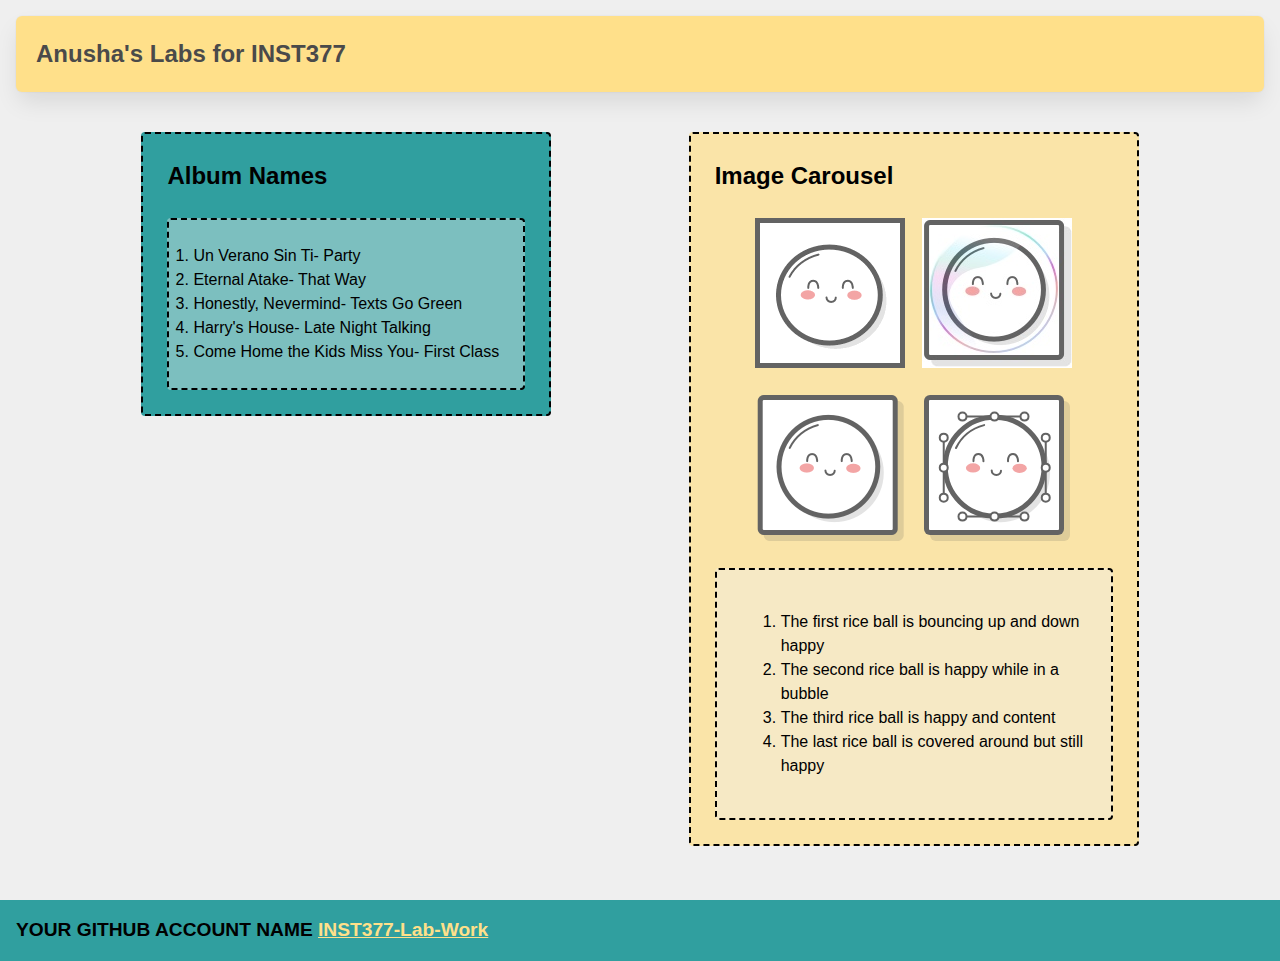
<file: client/lab_2/index.html>
<html lang="en">
<head>
  <meta charset="UTF-8">
  <meta http-equiv="X-UA-Compatible" content="IE=edge">
  <meta name="viewport" content="width=device-width, initial-scale=1.0">
  <title> Anusha's Labs</title>
  <link rel="stylesheet" href="style.css">
</head>
<body>
    <div class="wrapper">
        <!--wrapper-->
        <header class="header"><h1> Anusha's Labs for INST377 </h1></header>
        <div class="container">
            <!--container-->
            <div class="left_section box">
                <!--left inputs-->
            <h2>Album Names </h2>
            <ol class="box">
                <li>Un Verano Sin Ti- Party </li>
                <li>Eternal Atake- That Way </li>
                <li>Honestly, Nevermind- Texts Go Green </li>
                <li>Harry's House- Late Night Talking </li>
                <li>Come Home the Kids Miss You- First Class </li>
            </ol>
    </div>
    <div class="right_section box"> <!--right side-->
      <h2>Image Carousel</h2>
    <div class="grid img"> <!--images box-->
        <head>
            <!-- In GIFs section -->
            <img src='images/mochi.gif'/>
            
            <!-- In JPGs section -->
            <img src='images/mochi.jpg'/>
            
            
            <!-- In PNGs section -->
            <img src='images/mochi.png'/>
            
            <!-- In SVGs section -->
            <img src='images/mochi.svg'/>
            
            <head> 
            
  </div>
    <div class="box">
        <ol>
            <!--description box-->
                <li>The first rice ball is bouncing up and down happy </li>
                <li>The second rice ball is happy while in a bubble</li>
                <li>The third rice ball is happy and content</li>
                <li>The last rice ball is covered around but still happy</li> 
        </ol>

            </div>
        </div>
    </div>
</div>
<footer class="footer">
    YOUR GITHUB ACCOUNT NAME <a href="https://github.com/anubasnyat" target="blank" rel="noopener noreferrer">INST377-Lab-Work</a>
</footer>
</body>
</html>
</file>
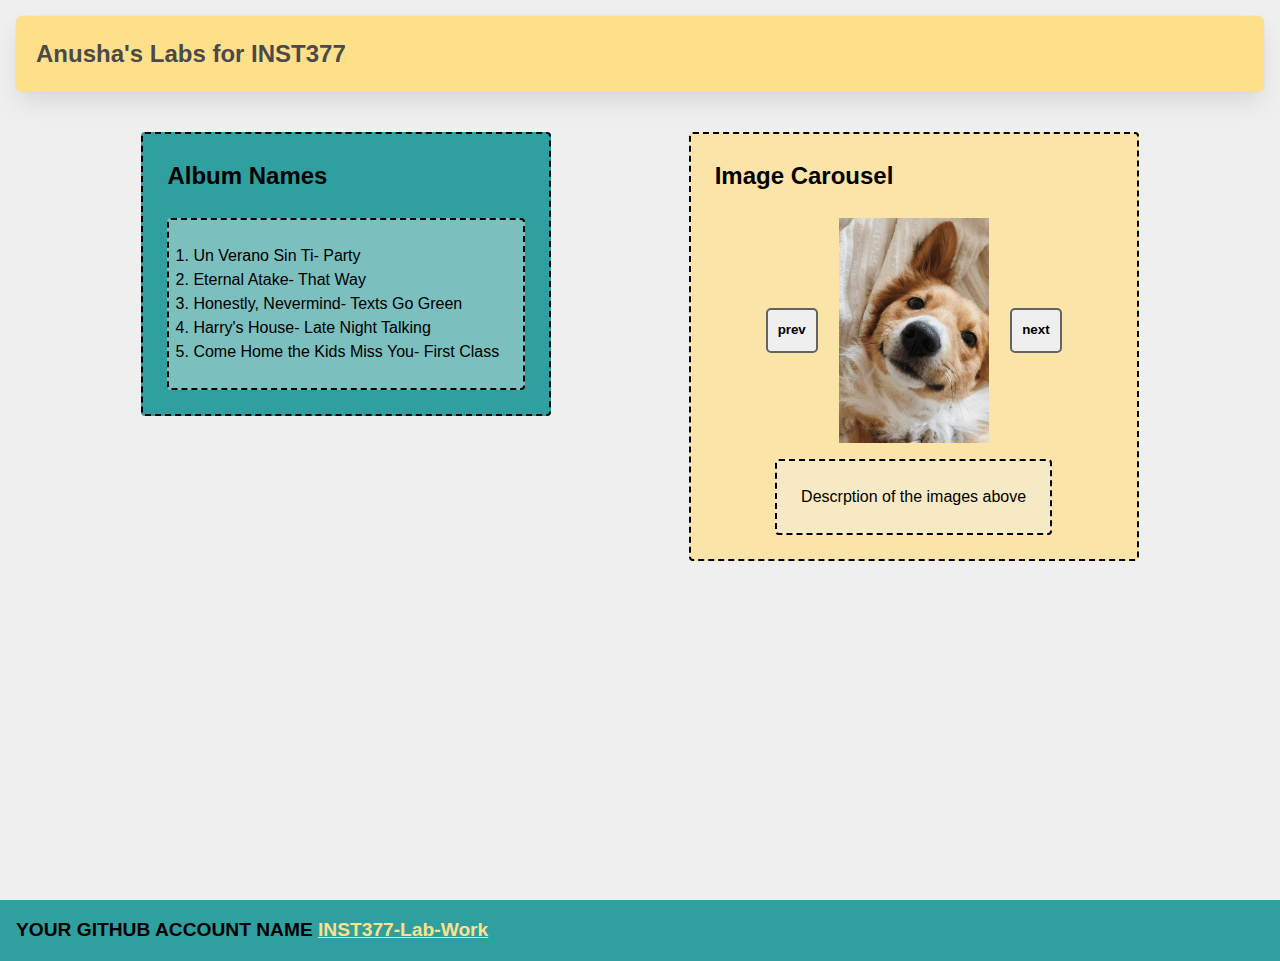
<file: client/lab_3/index.html>
<html lang="en">
<head>
  <meta charset="UTF-8">
  <meta http-equiv="X-UA-Compatible" content="IE=edge">
  <meta name="viewport" content="width=device-width, initial-scale=1.0">
  <title> Anusha's Labs</title>
  <link rel="stylesheet" href="style.css">
</head>
<body>
    <div class="wrapper">
        <!--wrapper-->
        <header class="header"><h1> Anusha's Labs for INST377 </h1></header>
        <div class="container">
            <!--container-->
            <div class="left_section box">
                <!--left inputs-->
            <h2>Album Names </h2>
            <ol class="box">
                <li>Un Verano Sin Ti- Party </li>
                <li>Eternal Atake- That Way </li>
                <li>Honestly, Nevermind- Texts Go Green </li>
                <li>Harry's House- Late Night Talking </li>
                <li>Come Home the Kids Miss You- First Class </li>
            </ol>
    </div>
    <div class="right_section box"> <!--right side-->
      <h2>Image Carousel</h2>
            <div class="carousel">
            <button class="prev">prev</button>
                <div class="slides">
                <div class="carousel_item visible"><img src='images/dog1.jpeg' alt=" A picture of a funny dog" /></div>
                <div class="carousel_item hidden" ><img src='images/dog.jpg' alt="A picture of a cute puppy"/></div>
                <div class="carousel_item hidden"><img src='images/dog3.jpg' alt="A picture of a happy puppy"/></div>
                <div class="carousel_item hidden"><img src='images/golder-retriever-puppy.jpeg' alt="A picture of a sad puppy"/></div>
                
                </div>
                <button class="next">next</button>
    
            </div>
    <div class="box">
            <!--description box-->
            Descrption of the images above
            </div>
        </div>
    </div>
</div>
<footer class="footer">
    YOUR GITHUB ACCOUNT NAME <a href="https://github.com/anubasnyat" target="blank" rel="noopener noreferrer">INST377-Lab-Work</a>
</footer>
</div>
    <script src="script.js"></script>
</body>
</html>
</file>
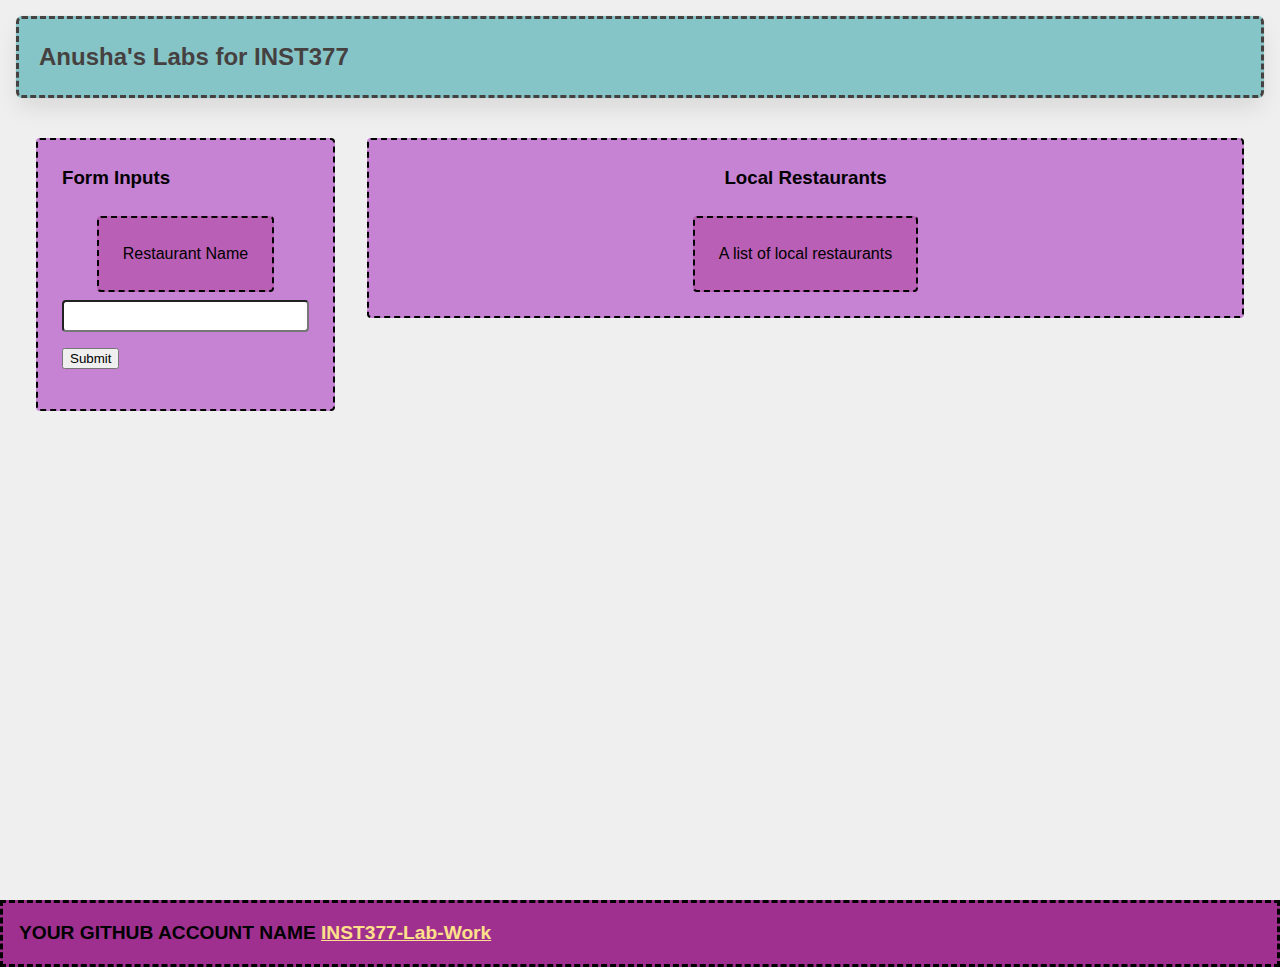
<file: client/lab_4/index.html>
<html lang="en">
  <head>
    <meta charset="UTF-8" />
    <meta http-equiv="X-UA-Compatible" content="IE=edge" />
    <meta name="viewport" content="width=device-width, initial-scale=1.0" />
    <title>Anusha's Labs for INST377</title>
    <link rel="stylesheet" href="style.css" />
  </head>
  <body>
    <div class="wrapper">
      <header class="header">
        <h1>Anusha's Labs for INST377</h1>
      </header>
      <div class="container">
        <div class="left_section box">
            <h3>Form Inputs</h3>
            <div class="restaurant_name box"> Restaurant Name</div>
          <form action="/api">
            <label for="resto"></label>
            <input type="text" name="resto" id="resto" />
            <button type="submit">Submit</button>
          </form>
        </div>
        <div class="right_section box">
          <h3>Local Restaurants</h3>
          <div class="restaurant_list box">A list of local restaurants</div>
        </div>
      </div>
    </div>
    <div>
      <footer class="footer">
        YOUR GITHUB ACCOUNT NAME <a href="https://github.com/anubasnyat" target="blank" rel="noopener noreferrer">INST377-Lab-Work</a>
    </footer>
    </div>
  </body>
</html>

<!-- Bring in your successful HTML/CSS from the Flexbox lab -->
<!-- Try typing 'doc' at the top of this file and pressing "tab" -->
<!-- if your development environment is set up correctly -->
<!-- the Emmett plugin will set this file up for you -->

<!-- Requirements -->
<!-- Your page will need a form in it with an 'action' to /api and a single text field with an id/name of "resto" -->
<!-- If you open /routes/apiRoutes and go to line 38 you will find the server side answer to your request! -->

<!-- This week doesn't have a script.js file in it, because you're focusing on HTML and CSS -->
</file>
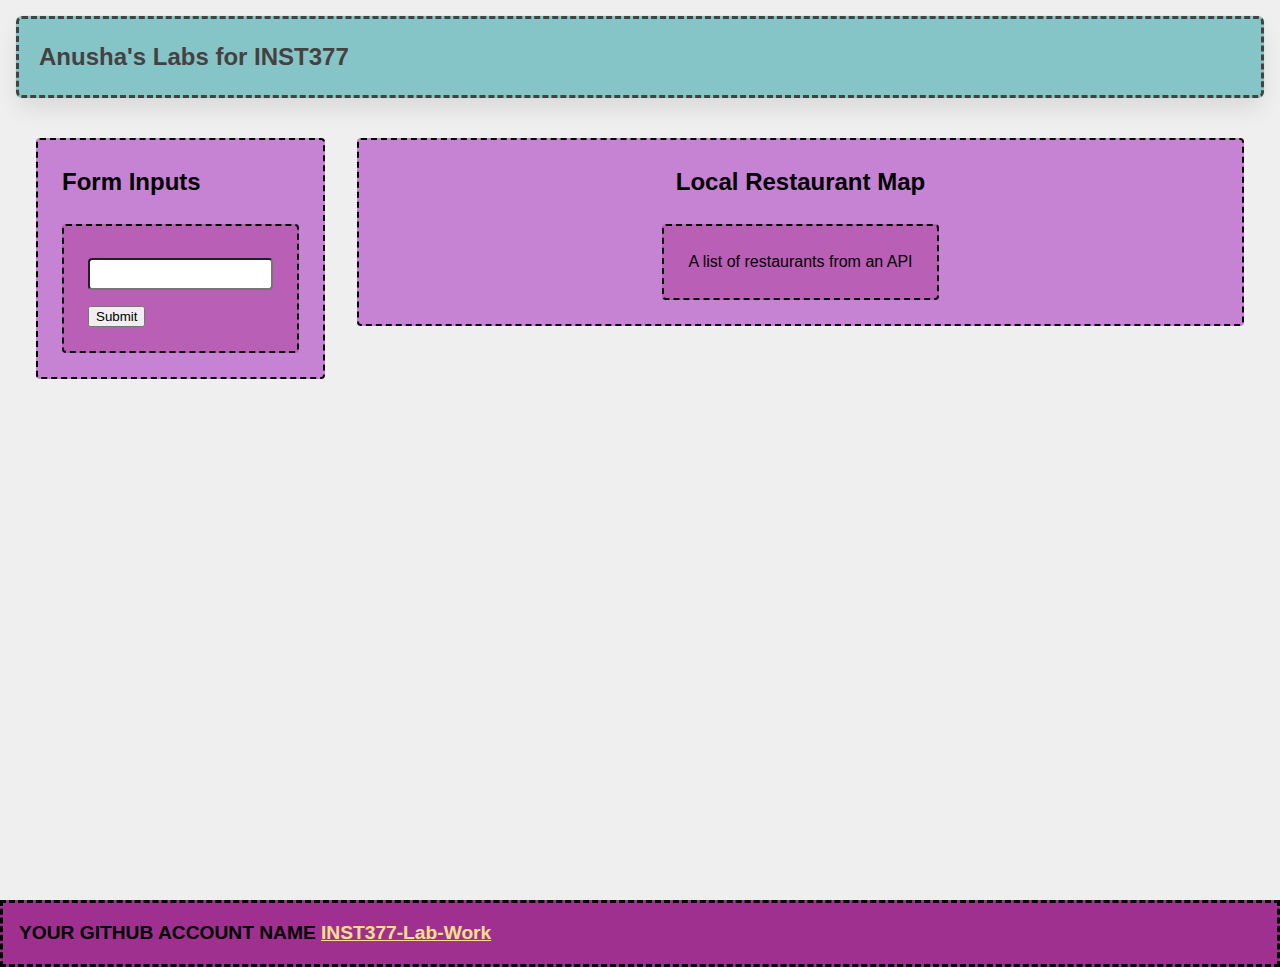
<file: client/lab_5/index.html>
<html lang="en">
  <head>
    <meta charset="UTF-8" />
    <meta http-equiv="X-UA-Compatible" content="IE=edge" />
    <meta name="viewport" content="width=device-width, initial-scale=1.0" />
    <title>Anusha's Labs for INST377</title>
    <link rel="stylesheet" href="style.css" />
  </head>
  <body>
    <div class="wrapper">
      <header class="header">
        <h1>Anusha's Labs for INST377</h1>
      </header>
      <div class="container">
        <div class="left_section box">
            <h2>Form Inputs</h2>
          <form action="/api" class="box main_form">
            <div>
                <label for="resto"Resturant Name></label>
                <input type="text" name="resto" id="resto">
            </div>
            <button type="submit">Submit</button>
          </form>
        </div>
        <div class="right_section box">
          <h2>Local Restaurant Map</h2>
          
          <div class="box" id="restaurant_list">
            A list of restaurants from an API
          </div>
        </div>
      </div>
    </div>
    <div>
      <footer class="footer">
        YOUR GITHUB ACCOUNT NAME <a href="https://github.com/anubasnyat" target="blank" rel="noopener noreferrer">INST377-Lab-Work</a>
    </footer>
    </div>
    <script src="script.js"></script>
  </body>
</html>


<!-- Bring in your successful HTML/CSS from the Flexbox lab -->
<!-- Your page will need a form in it with an 'action' to /api and a single text field with an id/name of "resto" -->
<!-- If you open /routes/apiRoutes and go to line 38 you will find the server side answer to your request! -->

<!-- Temporarily unhook your script.js file from your main index file -->
</file>
<file: client/lab_2/style.css>
* {
  box-sizing: border-box;
}

/* 
  These rules apply to actual HTML elements with no labelling!
  So: they style the tags directly
*/

html {
  background-color: #fff;
  font-size: 16px;
  min-width: 300px;
  overflow-x: hidden;
  overflow-y: scroll;

  /* these are specific to different browsers */
  -moz-osx-font-smoothing: grayscale;
  -webkit-font-smoothing: antialiased;
  text-rendering: optimizeLegibility;
  -webkit-text-size-adjust: 100%;
  -moz-text-size-adjust: 100%;
  text-size-adjust: 100%;
}

body {
  margin: 0;
  padding: 0;

  font-family: ‘Segoe UI’, Candara, ‘Bitstream Vera Sans’, ‘DejaVu Sans’, ‘Bitsream Vera Sans’, ‘Trebuchet MS’, Verdana, ‘Verdana Ref’, sans-serif;
  font-weight: 400;
  line-height: 1.5;
  background-color: rgb(239, 239, 239);
}


a {
  display: inline-block;
  text-decoration: none;
}

h2 {
  margin:0;
  padding:0;
  padding-bottom:1.5rem;
}

form {
  accent-color: hsla(120, 100%, 50%, 0.482);
}

/*
  - These styles use 'class names'
  - You can apply them by using the 'class' attribute on your HTML
  - like this: <div class="wrapper">
  - note that the period vanishes there!
*/


.wrapper {
  min-height: 100vh;
  display: flex;
  flex-direction: column;
  margin: 0;
  flex: 1;
}

.container {
  margin: 0 20px;
  display: flex;
  justify-content: space-evenly;
  align-items: start;
  flex:1;
}

.header {
  padding-top: 1rem;
  padding-left: 1rem;
  padding-right: 1rem;
  padding-bottom: 1.5rem;
}


/*
  This rule implies that the H1 tag lives within another HTML tag
  It "inherits" some rules from the above
  Those rules won't apply to an h1 that's outside a block with the class of 'header'
*/

.header h1 {
  display: block;
  /* this will push other blocks out of the way */

  /* colors */
  background-color: #ffe08a;
  color: #4a4a4a;

  /* shapes */
  border-radius: 6px;
  font-size: 1.5rem;
  padding: 1.25rem;
  margin:0; /* removing the margin on h1 tags means the header pins to the top if we move it around */


  /* box-shadows are fancy */
  box-shadow: 0 0.5em 1em -0.125em rgb(10 10 10 / 10%), 0 0 0 1px rgb(10 10 10 / 2%);
}


/*
  Rules can be combined on a block to apply the 'cascade' in order
  So you can use two classnames in a single class attribute
  like: <div class="box section">

  Rules may combine in unexpected ways - remember that the LAST thing written in this file will have "priority"
  And will be what displays in your client
*/

.box {
  background-color: rgba(239, 239, 239, 0.40);
  border: 2px dashed;
  border-radius: 4px;

  width: fit-content;
  height:fit-content;
  padding: 1.5rem;
  margin: 0 auto;
}

.left_section {
  background-color: rgba(0, 139, 139, 0.8);
  flex: 0 1 auto;
  margin: 1rem;
  padding: 1.5rem;
}

.right_section {
  background-color: rgba(255, 224, 138, 0.7);
  flex: 1 2 auto;
  margin: 1rem;
  align-items: center;
  max-width: 450px;
}

/*
  This block is actually dependent on the "container" block having a flex set on it
  and the "wrapper" block displaying as a flex column with a "vertical height" (vh) of 100.
  That serves to cram the footer to the bottom of the page.
*/

.footer {
  flex-shrink: 0;
  padding: 1rem;
  background-color: rgba(0, 139, 139, 0.8);
  font-size: 1.2rem;
  font-weight: 600;
}

.footer a {
  color: rgba(255, 224, 138, 1);
  text-decoration: underline;
}

/*
  This is an example of a 'pseudoclass'
  In this instance, it says what to do if a mouse hovers over a link
  This is pretty desktop-specific, since there's no hover function on touchscreens
*/
.footer a:hover {
  /* Hue, saturation, luminosity, alpha */
  background-color: hsla(0, 0%, 90%, 0.15);
  /* red, green, blue, alpha */
  color: rgb(246, 169, 93);
  text-decoration: none;
}

.subtitle {
  color: rgba(0, 0, 0, 0.8);
  margin: 0px;
  margin-bottom: 5px;
}


/* Deploy this with images as direct "children" and the images should pop into shape */
.grid {
  display: flex;
  justify-content: space-evenly;
  flex-flow: wrap;
  width: 350px;
  height: 350px;
  margin: 0 auto;
}

.grid img {
  width: 150px;
  height: 150px;
}
</file>
<file: client/lab_3/style.css>
* {
  box-sizing: border-box;
}

/* 
  These rules apply to actual HTML elements with no labelling!
  So: they style the tags directly
*/

html {
  background-color: #fff;
  font-size: 16px;
  min-width: 300px;
  overflow-x: hidden;
  overflow-y: scroll;

  /* these are specific to different browsers */
  -moz-osx-font-smoothing: grayscale;
  -webkit-font-smoothing: antialiased;
  text-rendering: optimizeLegibility;
  -webkit-text-size-adjust: 100%;
  -moz-text-size-adjust: 100%;
  text-size-adjust: 100%;
}

body {
  margin: 0;
  padding: 0;

  font-family: ‘Segoe UI’, Candara, ‘Bitstream Vera Sans’, ‘DejaVu Sans’, ‘Bitsream Vera Sans’, ‘Trebuchet MS’, Verdana, ‘Verdana Ref’, sans-serif;
  font-weight: 400;
  line-height: 1.5;
  background-color: rgb(239, 239, 239);
}


a {
  display: inline-block;
  text-decoration: none;
}

h2 {
  margin:0;
  padding:0;
  padding-bottom:1.5rem;
}

form {
  accent-color: hsla(120, 100%, 50%, 0.482);
}

/*
  - These styles use 'class names'
  - You can apply them by using the 'class' attribute on your HTML
  - like this: <div class="wrapper">
  - note that the period vanishes there!
*/


.wrapper {
  min-height: 100vh;
  display: flex;
  flex-direction: column;
  margin: 0;
  flex: 1;
}

.container {
  margin: 0 20px;
  display: flex;
  justify-content: space-evenly;
  align-items: start;
  flex:1;
}

.header {
  padding-top: 1rem;
  padding-left: 1rem;
  padding-right: 1rem;
  padding-bottom: 1.5rem;
}


/*
  This rule implies that the H1 tag lives within another HTML tag
  It "inherits" some rules from the above
  Those rules won't apply to an h1 that's outside a block with the class of 'header'
*/

.header h1 {
  display: block;
  /* this will push other blocks out of the way */

  /* colors */
  background-color: #ffe08a;
  color: #4a4a4a;

  /* shapes */
  border-radius: 6px;
  font-size: 1.5rem;
  padding: 1.25rem;
  margin:0; /* removing the margin on h1 tags means the header pins to the top if we move */


  /* box-shadows are fancy */
  box-shadow: 0 0.5em 1em -0.125em rgb(10 10 10 / 10%), 0 0 0 1px rgb(10 10 10 / 2%);
}


/*
  Rules can be combined on a block to apply the 'cascade' in order
  So you can use two classnames in a single class attribute
  like: <div class="box section">

  Rules may combine in unexpected ways - remember that the LAST thing written in this file will have "priority"
  And will be what displays in your client
*/

.box {
  background-color: rgba(239, 239, 239, 0.40);
  border: 2px dashed;
  border-radius: 4px;

  width: fit-content;
  height:fit-content;
  padding: 1.5rem;
  margin: 0 auto;
}

.left_section {
  background-color: rgba(0, 139, 139, 0.8);
  flex: 0 1 auto;
  margin: 1rem;
  padding: 1.5rem;
}

.right_section {
  background-color: rgba(255, 224, 138, 0.7);
  flex: 1 2 auto;
  margin: 1rem;
  align-items: center;
  max-width: 450px;
}

/*
  This block is actually dependent on the "container" block having a flex set on it
  and the "wrapper" block displaying as a flex column with a "vertical height" (vh) of 100.
  That serves to cram the footer to the bottom of the page.
*/

.footer {
  flex-shrink: 0;
  padding: 1rem;
  background-color: rgba(0, 139, 139, 0.8);
  font-size: 1.2rem;
  font-weight: 600;
}

.footer a {
  color: rgba(255, 224, 138, 1);
  text-decoration: underline;
}

/*
  This is an example of a 'pseudoclass'
  In this instance, it says what to do if a mouse hovers over a link
  This is pretty desktop-specific, since there's no hover function on touchscreens
*/
.footer a:hover {
  /* Hue, saturation, luminosity, alpha */
  background-color: hsla(0, 0%, 90%, 0.15);
  /* red, green, blue, alpha */
  color: rgb(246, 169, 93);
  text-decoration: none;
}

.subtitle {
  color: rgba(0, 0, 0, 0.8);
  margin: 0px;
  margin-bottom: 5px;
}


/* Deploy this with images as direct "children" and the images should pop into shape */
.grid {
  display: flex;
  justify-content: space-evenly;
  flex-flow: wrap;
  width: 350px;
  height: 350px;
  margin: 0 auto;
}

.grid img {
  width: 150px;
  height: 150px;
}


/* Carousel */
div.carousel {
  max-width: 300px;
  overflow: hidden;
  text-align: center;
  display: flex;
  flex-direction: row;
  align-items: center;
  justify-content: space-between;
  margin: 0 auto;
  margin-bottom: 1rem;
}

.carousel .slides {
  display: flex;
  overflow-x: auto;
  scroll-snap-type: x mandatory;
  scroll-behavior: smooth;
  -webkit-overflow-scrolling: touch;
}

/* .carousel_item, */
.hidden {
  display: none;
}

.visible {
  display: block;
}

.carousel_item img {
  /* 
    Setting width, rather than max-width or min-width,
    means annoying pop-ins won't happen
    but it also means you need to format your images to be compatible
    or they will stretch weird

    - try a tall one and see what happens
    - change the height on a fixed image size and see what happens
    - now make sure that images are _always_ square
    - ... there's a reason crop tools are popular in image editors
   */
  width: 150px; 
}

.prev,
.next {
  border: none;
  margin: 2px;
  text-align: center;
  border-radius: 5px;
  font-weight: bold;
  height: 45px;
  padding: 10px;
  line-height: 0; /* This centers a button's text! */
  border: 2px solid rgb(99,99,99); /* shorthand for how to do a border */
}

.prev:focus,
.next:focus {
  margin: 0;
  /* Pick a good border colour and check out how it works with your buttons */
}

.prev:hover,
.next:hover {
  /* Pick a good background colour for your hover pseudoclass */
}
</file>
<file: client/lab_4/style.css>
* {
  box-sizing: border-box;
}
/* 
  These rules apply to actual HTML elements with no labelling!
  So: they style the tags directly
*/

html {
  background-color: #fff;
  font-size: 16px;
  min-width: 300px;
  overflow-x: hidden;
  overflow-y: scroll;

  /* these are specific to different browsers */
  -moz-osx-font-smoothing: grayscale;
  -webkit-font-smoothing: antialiased;
  text-rendering: optimizeLegibility;
  -webkit-text-size-adjust: 100%;
  -moz-text-size-adjust: 100%;
  text-size-adjust: 100%;
}

body {
  margin: 0;
  padding: 0;

  font-family: ‘Segoe UI’, Candara, ‘Bitstream Vera Sans’, ‘DejaVu Sans’,
    ‘Bitsream Vera Sans’, ‘Trebuchet MS’, Verdana, ‘Verdana Ref’, sans-serif;
  font-weight: 400;
  line-height: 1.5;
  background-color: rgb(239, 239, 239);
}

a {
  display: inline-block;
  text-decoration: none;
}

h2, h3 {
  margin: 0;
  padding: 0;
  padding-bottom: 1.5rem;
}

form {
  accent-color: hsla(120, 100%, 50%, 0.482);
}

/*
  - These styles use 'class names'
  - You can apply them by using the 'class' attribute on your HTML
  - like this: <div class="wrapper">
  - note that the period vanishes there!
*/

.wrapper {
  min-height: 100vh;
  display: flex;
  flex-direction: column;
  margin: 0;
  flex: 1;
}

.container {
  margin: 0 20px;
  display: flex;
  justify-content: space-evenly;
  align-items: start;
  flex: 1;
}

.header {
  padding-top: 1rem;
  padding-left: 1rem;
  padding-right: 1rem;
  padding-bottom: 1.5rem;
}

/*
  This rule implies that the H1 tag lives within another HTML tag
  It "inherits" some rules from the above
  Those rules won't apply to an h1 that's outside a block with the class of 'header'
*/

.header h1 {
  display: block;
  border-style: dashed;
  /* this will push other blocks out of the way */

  /* colors */
  background-color: #86c5c7;
  color: #464141;

  /* shapes */
  border-radius: 6px;
  font-size: 1.5rem;
  padding: 1.25rem;
  margin: 0; /* removing the margin on h1 tags means the header pins to the top if we move */

  /* box-shadows are fancy */
  box-shadow: 0 0.5em 1em -0.125em rgb(10 10 10 / 10%),
    0 0 0 1px rgb(10 10 10 / 2%);
}

/*
  Rules can be combined on a block to apply the 'cascade' in order
  So you can use two classnames in a single class attribute
  like: <div class="box section">

  Rules may combine in unexpected ways - remember that the LAST thing written in this file will have "priority"
  And will be what displays in your client
*/

.box {
  background-color: rgba(167, 42, 140, 0.4);
  border: 2px dashed;
  border-radius: 4px;

  width: fit-content;
  height: fit-content;
  padding: 1.5rem;
  margin: 0 auto;
}

.left_section {
  background-color: rgba(187, 103, 204, 0.8);
  flex: 0 1 auto;
  margin: 1rem;
  padding: 1.5rem ;
}

.right_section {
  background-color: rgba(187, 103, 204, 0.8);
  flex: 1 2 auto;
  margin: 1rem;
  align-items: center;
  justify-content: center;
  display: flex;
  flex-direction: column;
}

/*
  This block is actually dependent on the "container" block having a flex set on it
  and the "wrapper" block displaying as a flex column with a "vertical height" (vh) of 100.
  That serves to cram the footer to the bottom of the page.
*/

.footer {
  flex-shrink: 0;
  padding: 1rem;
  background-color: rgba(139, 0, 120, 0.8);
  font-size: 1.2rem;
  font-weight: 600;
  border-style: dashed;
}

.footer a {
  color: rgba(255, 224, 138, 1);
  text-decoration: underline;
}

/*
  This is an example of a 'pseudoclass'
  In this instance, it says what to do if a mouse hovers over a link
  This is pretty desktop-specific, since there's no hover function on touchscreens
*/
.footer a:hover {
  /* Hue, saturation, luminosity, alpha */
  background-color: hsla(0, 0%, 90%, 0.15);
  /* red, green, blue, alpha */
  color: rgb(246, 169, 93);
  text-decoration: none;
}

.subtitle {
  color: rgba(0, 0, 0, 0.8);
  margin: 0px;
  margin-bottom: 5px;
}

/* Deploy this with images as direct "children" and the images should pop into shape */
.grid {
  display: flex;
  justify-content: space-evenly;
  flex-flow: wrap;
  width: 350px;
  height: 350px;
  margin: 0 auto;
}

.grid img {
  width: 150px;
  height: 150px;
}

/* Carousel */
div.carousel {
  max-width: 300px;
  overflow: hidden;
  text-align: center;
  display: flex;
  flex-direction: row;
  align-items: center;
  justify-content: space-between;
  margin: 0 auto;
  margin-bottom: 1rem;
}

.carousel .slides {
  display: flex;
  overflow-x: auto;
  scroll-snap-type: x mandatory;
  scroll-behavior: smooth;
  -webkit-overflow-scrolling: touch;
}

/* .carousel_item, */
.hidden {
  display: none;
}

.visible {
  display: block;
}

.carousel_item img {
  /* 
    Setting width, rather than max-width or min-width,
    means annoying pop-ins won't happen
    but it also means you need to format your images to be compatible
    or they will stretch weird

    - try a tall one and see what happens
    - change the height on a fixed image size and see what happens
    - now make sure that images are _always_ square
    - ... there's a reason crop tools are popular in image editors
   */
  width: 150px;
}

.prev,
.next {
  border: none;
  margin: 2px;
  text-align: center;
  border-radius: 5px;
  font-weight: bold;
  height: 45px;
  padding: 10px;
  line-height: 0; /* This centers a button's text! */
  border: 2px solid rgb(99, 99, 99); /* shorthand for how to do a border */
}

.prev:focus,
.next:focus {
  margin: 0;
  /* Pick a good border colour and check out how it works with your buttons */
}

.prev:hover,
.next:hover {
  /* Pick a good background colour for your hover pseudoclass */
}

/*
Form Styles
*/

form input {
  /* This is a hack to make sure our boxes line up with one another nicely */
  width: 100%;
  width: -moz-available; /* WebKit-based browsers will ignore this. */
  width: -webkit-fill-available; /* Mozilla-based browsers will ignore this. */
  width: fill-available;

  /* here we are setting white space correctly */
  margin-bottom: 1rem;
  height: 2rem;
  border-radius: 4px;
}

form label {
  width: 100%;
  width: -moz-available; /* WebKit-based browsers will ignore this. */
  width: -webkit-fill-available; /* Mozilla-based browsers will ignore this. */
  width: fill-available;
  align-items: flex-start;

  display: block; /* this turns the label text into a box we can set margins on */
  margin-bottom: 0.5rem;
}

/* How To Write A Media Query For Small Screens */

@media only screen and (max-width: 736px) {
  /* Rules in here will only apply when a screen is the correct size */
  /* check it out by using your developer tools to shrink your screen-size */
  .container {
    background-color: rgba(114, 181, 207, 0.65);
    flex-direction: column;
    justify-content: center;
    align-items: center;
  }
}
</file>
<file: client/lab_5/style.css>
/* CSS instructions for Lab 5 */
/* Bring in your successful CSS from week 4 */
/* In your #map rule, set map to display:none; to temporarily hide your map box */
* {
    box-sizing: border-box;
  }
  /* 
    These rules apply to actual HTML elements with no labelling!
    So: they style the tags directly
  */
  
  html {
    background-color: #fff;
    font-size: 16px;
    min-width: 300px;
    overflow-x: hidden;
    overflow-y: scroll;
  
    /* these are specific to different browsers */
    -moz-osx-font-smoothing: grayscale;
    -webkit-font-smoothing: antialiased;
    text-rendering: optimizeLegibility;
    -webkit-text-size-adjust: 100%;
    -moz-text-size-adjust: 100%;
    text-size-adjust: 100%;
  }
  
  body {
    margin: 0;
    padding: 0;
  
    font-family: ‘Segoe UI’, Candara, ‘Bitstream Vera Sans’, ‘DejaVu Sans’,
      ‘Bitsream Vera Sans’, ‘Trebuchet MS’, Verdana, ‘Verdana Ref’, sans-serif;
    font-weight: 400;
    line-height: 1.5;
    background-color: rgb(239, 239, 239);
  }
  
  a {
    display: inline-block;
    text-decoration: none;
  }
  
  h2, h3 {
    margin: 0;
    padding: 0;
    padding-bottom: 1.5rem;
  }
  
  form {
    accent-color: hsla(120, 100%, 50%, 0.482);
  }
  
  /*
    - These styles use 'class names'
    - You can apply them by using the 'class' attribute on your HTML
    - like this: <div class="wrapper">
    - note that the period vanishes there!
  */
  
  .wrapper {
    min-height: 100vh;
    display: flex;
    flex-direction: column;
    margin: 0;
    flex: 1;
  }
  
  .container {
    margin: 0 20px;
    display: flex;
    justify-content: space-evenly;
    align-items: start;
    flex: 1;
  }
  
  .header {
    padding-top: 1rem;
    padding-left: 1rem;
    padding-right: 1rem;
    padding-bottom: 1.5rem;
  }
  
  /*
    This rule implies that the H1 tag lives within another HTML tag
    It "inherits" some rules from the above
    Those rules won't apply to an h1 that's outside a block with the class of 'header'
  */
  
  .header h1 {
    display: block;
    border-style: dashed;
    /* this will push other blocks out of the way */
  
    /* colors */
    background-color: #86c5c7;
    color: #464141;
  
    /* shapes */
    border-radius: 6px;
    font-size: 1.5rem;
    padding: 1.25rem;
    margin: 0; /* removing the margin on h1 tags means the header pins to the top if we move */
  
    /* box-shadows are fancy */
    box-shadow: 0 0.5em 1em -0.125em rgb(10 10 10 / 10%),
      0 0 0 1px rgb(10 10 10 / 2%);
  }
  
  /*
    Rules can be combined on a block to apply the 'cascade' in order
    So you can use two classnames in a single class attribute
    like: <div class="box section">
  
    Rules may combine in unexpected ways - remember that the LAST thing written in this file will have "priority"
    And will be what displays in your client
  */
  
  .box {
    background-color: rgba(167, 42, 140, 0.4);
    border: 2px dashed;
    border-radius: 4px;
  
    width: fit-content;
    height: fit-content;
    padding: 1.5rem;
    margin: 0 auto;
  }
  
  .left_section {
    background-color: rgba(187, 103, 204, 0.8);
    flex: 0 1 auto;
    margin: 1rem;
    padding: 1.5rem ;
  }
  
  .right_section {
    background-color: rgba(187, 103, 204, 0.8);
    flex: 1 2 auto;
    margin: 1rem;
    align-items: center;
    justify-content: center;
    display: flex;
    flex-direction: column;
  }
  
  /*
    This block is actually dependent on the "container" block having a flex set on it
    and the "wrapper" block displaying as a flex column with a "vertical height" (vh) of 100.
    That serves to cram the footer to the bottom of the page.
  */
  
  .footer {
    flex-shrink: 0;
    padding: 1rem;
    background-color: rgba(139, 0, 120, 0.8);
    font-size: 1.2rem;
    font-weight: 600;
    border-style: dashed;
  }
  
  .footer a {
    color: rgba(255, 224, 138, 1);
    text-decoration: underline;
  }
  
  /*
    This is an example of a 'pseudoclass'
    In this instance, it says what to do if a mouse hovers over a link
    This is pretty desktop-specific, since there's no hover function on touchscreens
  */
  .footer a:hover {
    /* Hue, saturation, luminosity, alpha */
    background-color: hsla(0, 0%, 90%, 0.15);
    /* red, green, blue, alpha */
    color: rgb(246, 169, 93);
    text-decoration: none;
  }
  
  .subtitle {
    color: rgba(0, 0, 0, 0.8);
    margin: 0px;
    margin-bottom: 5px;
  }
  
  /* Deploy this with images as direct "children" and the images should pop into shape */
  .grid {
    display: flex;
    justify-content: space-evenly;
    flex-flow: wrap;
    width: 350px;
    height: 350px;
    margin: 0 auto;
  }
  
  .grid img {
    width: 150px;
    height: 150px;
  }
  
  /* Carousel */
  div.carousel {
    max-width: 300px;
    overflow: hidden;
    text-align: center;
    display: flex;
    flex-direction: row;
    align-items: center;
    justify-content: space-between;
    margin: 0 auto;
    margin-bottom: 1rem;
  }
  
  .carousel .slides {
    display: flex;
    overflow-x: auto;
    scroll-snap-type: x mandatory;
    scroll-behavior: smooth;
    -webkit-overflow-scrolling: touch;
  }
  
  /* .carousel_item, */
  .hidden {
    display: none;
  }
  
  .visible {
    display: block;
  }
  
  .carousel_item img {
    /* 
      Setting width, rather than max-width or min-width,
      means annoying pop-ins won't happen
      but it also means you need to format your images to be compatible
      or they will stretch weird
  
      - try a tall one and see what happens
      - change the height on a fixed image size and see what happens
      - now make sure that images are _always_ square
      - ... there's a reason crop tools are popular in image editors
     */
    width: 150px;
  }
  
  .prev,
  .next {
    border: none;
    margin: 2px;
    text-align: center;
    border-radius: 5px;
    font-weight: bold;
    height: 45px;
    padding: 10px;
    line-height: 0; /* This centers a button's text! */
    border: 2px solid rgb(99, 99, 99); /* shorthand for how to do a border */
  }
  
  .prev:focus,
  .next:focus {
    margin: 0;
    /* Pick a good border colour and check out how it works with your buttons */
  }
  
  .prev:hover,
  .next:hover {
    /* Pick a good background colour for your hover pseudoclass */
  }
  
  /*
  Form Styles
  */
  
  form input {
    /* This is a hack to make sure our boxes line up with one another nicely */
    width: 100%;
    width: -moz-available; /* WebKit-based browsers will ignore this. */
    width: -webkit-fill-available; /* Mozilla-based browsers will ignore this. */
    width: fill-available;
  
    /* here we are setting white space correctly */
    margin-bottom: 1rem;
    height: 2rem;
    border-radius: 4px;
  }
  
  form label {
    width: 100%;
    width: -moz-available; /* WebKit-based browsers will ignore this. */
    width: -webkit-fill-available; /* Mozilla-based browsers will ignore this. */
    width: fill-available;
    align-items: flex-start;
  
    display: block; /* this turns the label text into a box we can set margins on */
    margin-bottom: 0.5rem;
  }
  
  /* How To Write A Media Query For Small Screens */
  
  @media only screen and (max-width: 736px) {
    /* Rules in here will only apply when a screen is the correct size */
    /* check it out by using your developer tools to shrink your screen-size */
    .container {
      background-color: rgba(114, 181, 207, 0.65);
      flex-direction: column;
      justify-content: center;
      align-items: center;
    }
  }
</file>
